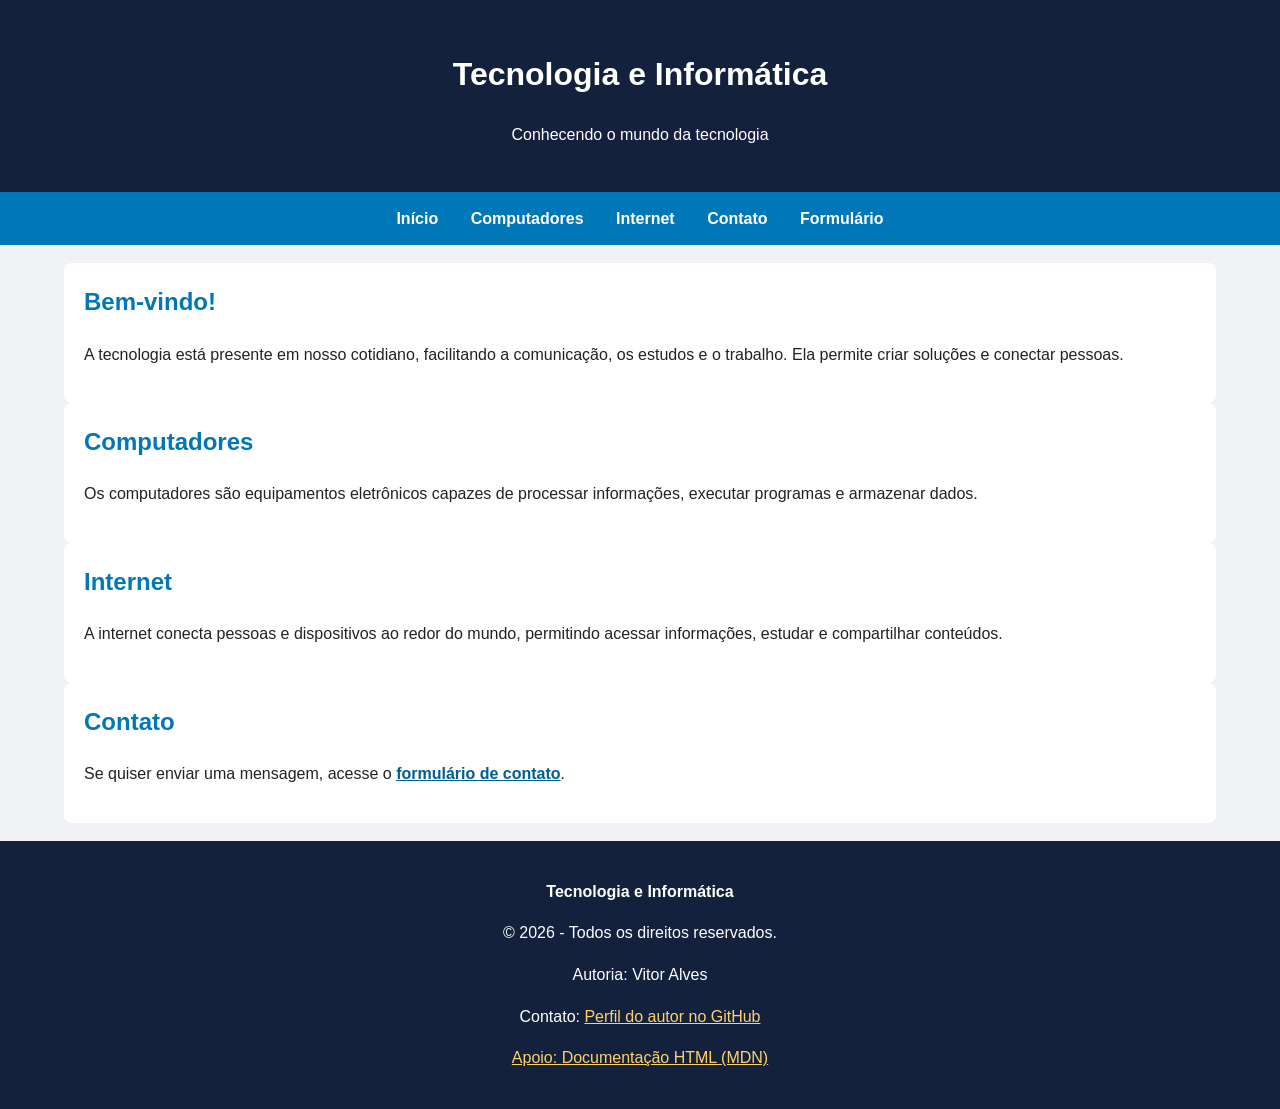
<file: exercicio 2/index.html>
<!DOCTYPE html>
<html lang="pt-br">
<head>
    <meta charset="UTF-8">
    <meta name="viewport" content="width=device-width, initial-scale=1.0">
    <title>Tecnologia e Informática — Layout com Tabelas</title>
    <style>
        body { margin: 0; font-family: Arial, sans-serif; background: #f0f2f5; color: #222; line-height: 1.6; }
        .layout { width: 100%; border-collapse: collapse; }
        .cabecalho { background: #14213d; color: white; text-align: center; padding: 28px; }
        .menu { background: #0077b6; text-align: center; padding: 14px; }
        .menu a { color: white; text-decoration: none; font-weight: bold; margin: 0 14px; }
        .menu a:hover { color: #ffd166; }
        .conteudo { padding: 18px max(5%, 20px); }
        .bloco { background: white; border-radius: 8px; padding: 20px; margin: 12px 0; }
        h2 { color: #0077b6; margin-top: 0; }
        .link-formulario { color: #005f91; font-weight: bold; }
        .rodape { background: #14213d; color: white; text-align: center; padding: 22px; }
        .rodape a { color: #ffd166; }
        @media (max-width: 600px) {
            .menu a { display: inline-block; margin: 5px 8px; }
            .conteudo { padding: 12px; }
        }
    </style>
</head>
<body>
    <!-- Exemplo didático de table-based layout: tabelas organizam as áreas da página. -->
    <table class="layout" role="presentation">
        <tr>
            <td class="cabecalho">
                <h1>Tecnologia e Informática</h1>
                <p>Conhecendo o mundo da tecnologia</p>
            </td>
        </tr>
        <tr>
            <td class="menu">
                <nav aria-label="Navegação principal">
                    <a href="#inicio">Início</a>
                    <a href="#computadores">Computadores</a>
                    <a href="#internet">Internet</a>
                    <a href="#contato">Contato</a>
                    <a href="formulario.html">Formulário</a>
                </nav>
            </td>
        </tr>
        <tr>
            <td class="conteudo">
                <table class="layout" role="presentation">
                    <tr><td class="bloco" id="inicio">
                        <h2>Bem-vindo!</h2>
                        <p>A tecnologia está presente em nosso cotidiano, facilitando a comunicação, os estudos e o trabalho. Ela permite criar soluções e conectar pessoas.</p>
                    </td></tr>
                    <tr><td class="bloco" id="computadores">
                        <h2>Computadores</h2>
                        <p>Os computadores são equipamentos eletrônicos capazes de processar informações, executar programas e armazenar dados.</p>
                    </td></tr>
                    <tr><td class="bloco" id="internet">
                        <h2>Internet</h2>
                        <p>A internet conecta pessoas e dispositivos ao redor do mundo, permitindo acessar informações, estudar e compartilhar conteúdos.</p>
                    </td></tr>
                    <tr><td class="bloco" id="contato">
                        <h2>Contato</h2>
                        <p>Se quiser enviar uma mensagem, acesse o <a class="link-formulario" href="formulario.html">formulário de contato</a>.</p>
                    </td></tr>
                </table>
            </td>
        </tr>
        <tr>
            <td class="rodape">
                <p><strong>Tecnologia e Informática</strong></p>
                <p>&copy; 2026 - Todos os direitos reservados.</p>
                <p>Autoria: Vitor Alves</p>
                <p>Contato: <a href="https://github.com/vitopimentas8-prog" target="_blank" rel="noopener noreferrer">Perfil do autor no GitHub</a></p>
                <p><a href="https://developer.mozilla.org/pt-BR/docs/Web/HTML" target="_blank" rel="noopener noreferrer">Apoio: Documentação HTML (MDN)</a></p>
            </td>
        </tr>
    </table>
</body>
</html>
</file>
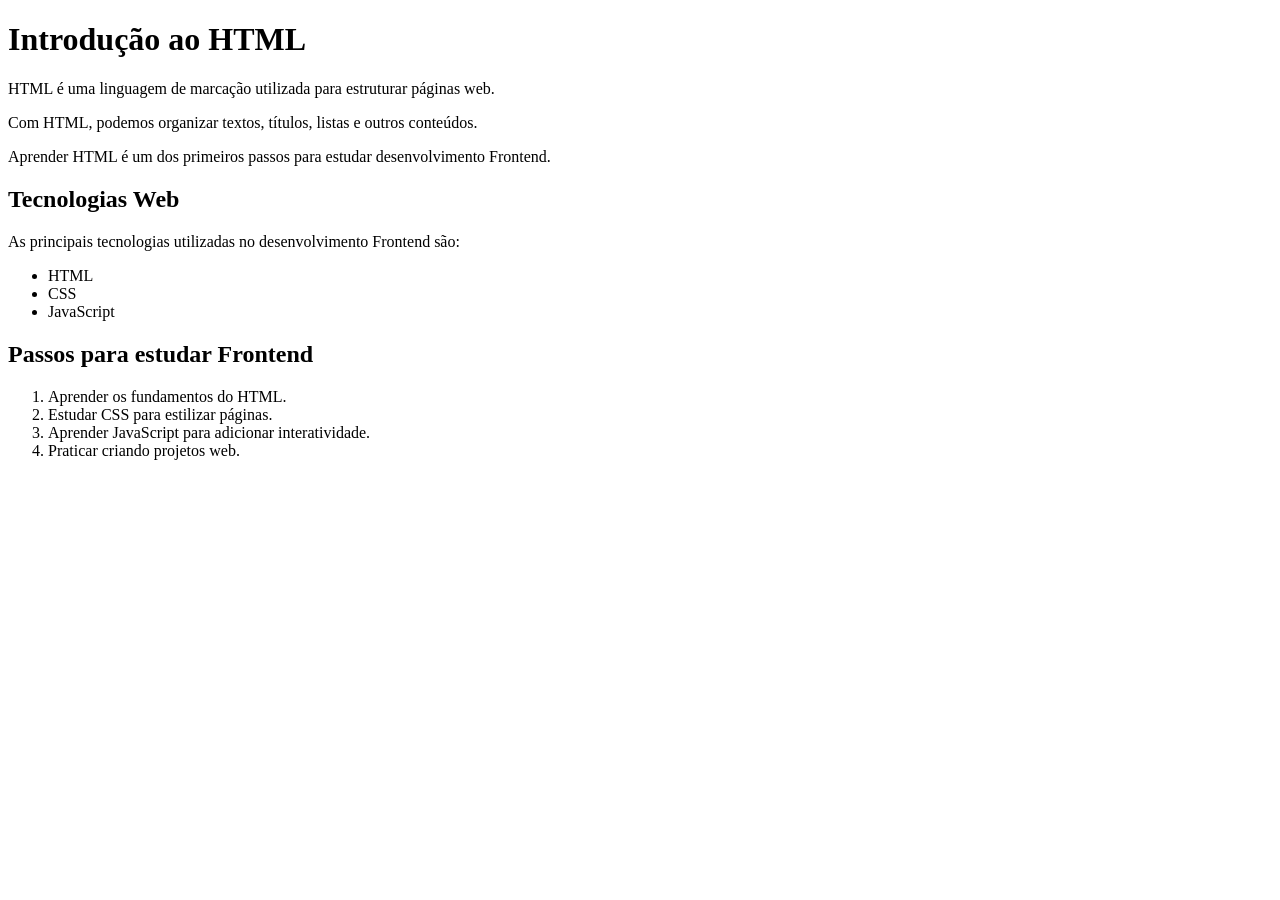
<file: Exercicio 1/Parte 3 - HTML Basico/index.html>
<!DOCTYPE html>
<html lang="pt-BR">
<head>
    <meta charset="UTF-8">
    <meta name="viewport" content="width=device-width, initial-scale=1.0">
    <title>HTML Básico</title>
</head>
<body>
    <h1>Introdução ao HTML</h1>

    <p>HTML é uma linguagem de marcação utilizada para estruturar páginas web.</p>

    <p>Com HTML, podemos organizar textos, títulos, listas e outros conteúdos.</p>

    <p>Aprender HTML é um dos primeiros passos para estudar desenvolvimento Frontend.</p>

    <h2>Tecnologias Web</h2>

    <p>As principais tecnologias utilizadas no desenvolvimento Frontend são:</p>

    <ul>
        <li>HTML</li>
        <li>CSS</li>
        <li>JavaScript</li>
    </ul>

    <h2>Passos para estudar Frontend</h2>

    <ol>
        <li>Aprender os fundamentos do HTML.</li>
        <li>Estudar CSS para estilizar páginas.</li>
        <li>Aprender JavaScript para adicionar interatividade.</li>
        <li>Praticar criando projetos web.</li>
    </ol>
</body>
</html>
</file>
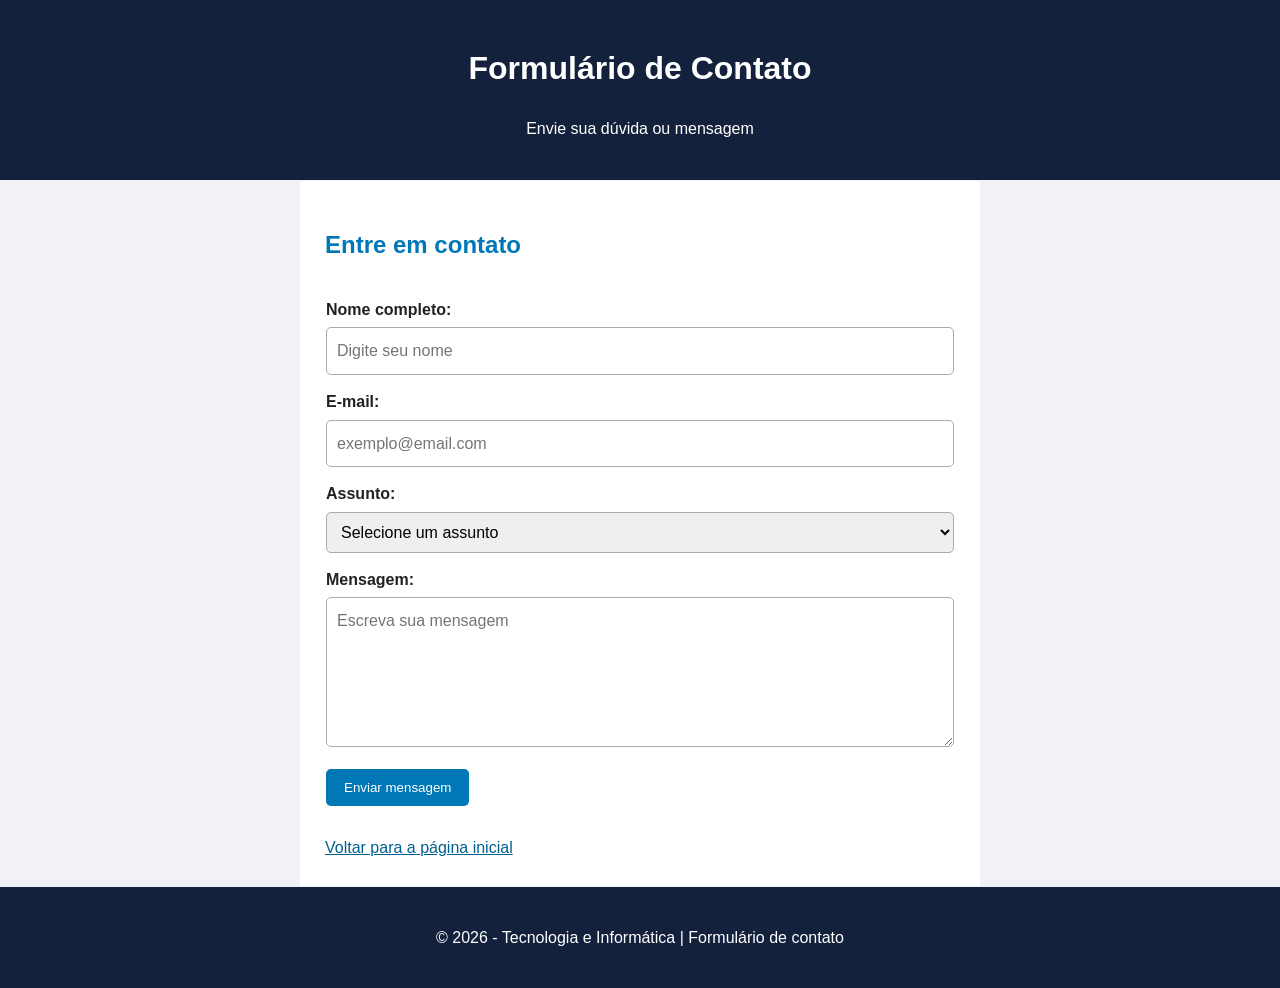
<file: exercicio 2/formulario.html>
<!DOCTYPE html>
<html lang="pt-br">
<head>
    <meta charset="UTF-8">
    <meta name="viewport" content="width=device-width, initial-scale=1.0">
    <title>Formulário de Contato — Layout com Tabelas</title>
    <style>
        body { margin: 0; font-family: Arial, sans-serif; background: #f0f2f5; color: #222; line-height: 1.6; }
        .layout { width: 100%; border-collapse: collapse; }
        .cabecalho, .rodape { background: #14213d; color: white; text-align: center; padding: 22px; }
        .conteudo { width: 100%; max-width: 680px; margin: auto; padding: 22px; background: white; }
        h2 { color: #0077b6; }
        .campos { width: 100%; border-collapse: separate; border-spacing: 0 12px; }
        .campos td { vertical-align: top; }
        .campos label { display: block; font-weight: bold; margin-bottom: 5px; }
        input, select, textarea { width: 100%; box-sizing: border-box; padding: 10px; border: 1px solid #aaa; border-radius: 5px; font: inherit; }
        button { background: #0077b6; color: white; border: 0; border-radius: 5px; padding: 11px 18px; cursor: pointer; }
        .voltar { display: inline-block; margin-top: 16px; color: #005f91; }
        @media (max-width: 520px) { .campos td { display: block; width: 100%; } }
    </style>
</head>
<body>
    <table class="layout" role="presentation">
        <tr><td class="cabecalho">
            <h1>Formulário de Contato</h1>
            <p>Envie sua dúvida ou mensagem</p>
        </td></tr>
        <tr><td>
            <table class="conteudo" role="presentation">
                <tr><td>
                    <h2>Entre em contato</h2>
                    <form action="#" method="get">
                        <table class="campos" role="presentation">
                            <tr><td>
                                <label for="nome">Nome completo:</label>
                                <input type="text" id="nome" name="nome" placeholder="Digite seu nome" required>
                            </td></tr>
                            <tr><td>
                                <label for="email">E-mail:</label>
                                <input type="email" id="email" name="email" placeholder="exemplo@email.com" required>
                            </td></tr>
                            <tr><td>
                                <label for="assunto">Assunto:</label>
                                <select id="assunto" name="assunto" required>
                                    <option value="">Selecione um assunto</option>
                                    <option value="duvida">Dúvida</option>
                                    <option value="sugestao">Sugestão</option>
                                    <option value="suporte">Suporte técnico</option>
                                    <option value="outro">Outro</option>
                                </select>
                            </td></tr>
                            <tr><td>
                                <label for="mensagem">Mensagem:</label>
                                <textarea id="mensagem" name="mensagem" rows="5" placeholder="Escreva sua mensagem" required></textarea>
                            </td></tr>
                            <tr><td><button type="submit">Enviar mensagem</button></td></tr>
                        </table>
                    </form>
                    <a class="voltar" href="index.html">Voltar para a página inicial</a>
                </td></tr>
            </table>
        </td></tr>
        <tr><td class="rodape"><p>&copy; 2026 - Tecnologia e Informática | Formulário de contato</p></td></tr>
    </table>
</body>
</html>
</file>
